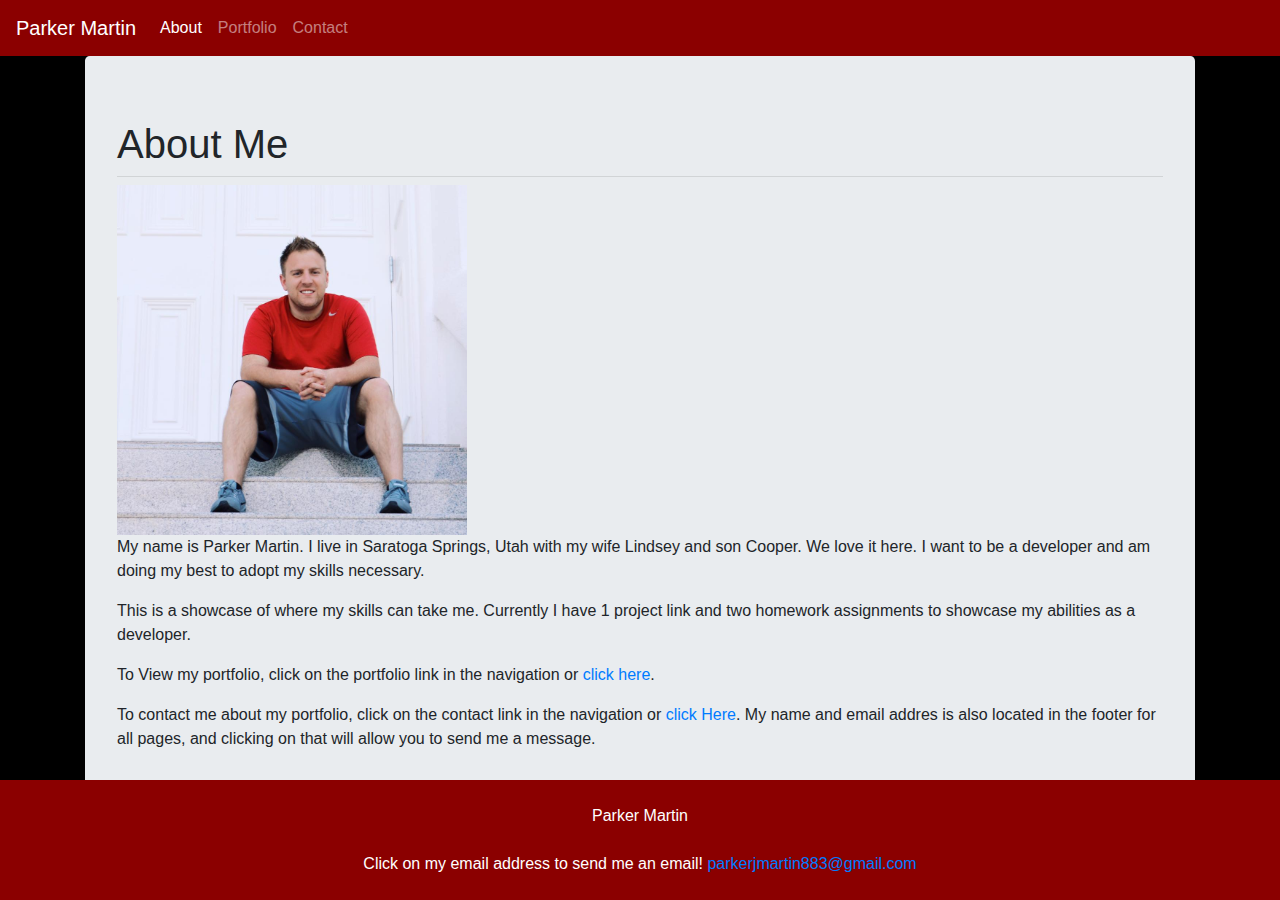
<file: index.html>
<!DOCTYPE html>
<html>
    <head>
        <meta charset="utf-8">
        <title></title>
        <link rel="stylesheet" href="https://maxcdn.bootstrapcdn.com/bootstrap/4.0.0/css/bootstrap.min.css">
        <link rel="stylesheet" href="style.css">
    </head>
    <body>
            <nav class="navbar navbar-expand-lg navbar-dark" style="background-color: darkred">
            <a class="navbar-brand" href="index.html">Parker Martin</a>
            <button class="navbar-toggler" type="button" data-toggle="collapse" data-target="#navbarNavAltMarkup" aria-controls="navbarNavAltMarkup" aria-expanded="false" aria-label="Toggle navigation">
              <span class="navbar-toggler-icon"></span>
            </button>
            <div class="collapse navbar-collapse" id="navbarNavAltMarkup">
              <div class="navbar-nav">
                <a class="nav-item nav-link active" href="index.html">About <span class="sr-only">(current)</span></a>
                <a class="nav-item nav-link" href="portfolio.html">Portfolio</a>
                <a class="nav-item nav-link" href="contact.html">Contact</a>
              </div>
              <div class="dropdown-menu" aria-labelledby="navbarDropdown">
                <a class="dropdown-item" href="index.html">About</a>
                <a class="dropdown-item" href="portfolio.html">Portfolio</a>
                <a class="dropdown-item" href="contact.html">Contact</a>
            </div>
        </nav>
      </div>
        <div class="container">
          <div class="row">
            <div class="col-xl-12">
              <div class="jumbotron">
                <h1 class="display 2">About Me</h1>
                  <hr class="my-2">
                  <img src="ParkerMartin.jpg" alt="Parker">
                    <p>My name is Parker Martin. I live in Saratoga Springs, Utah with my wife Lindsey and son Cooper. We love it here. I want to be a developer and am doing my best to adopt my skills necessary.</p>
                    <p>This is a showcase of where my skills can take me. Currently I have 1 project link and two homework assignments to showcase my abilities as a developer.
                    </p>
                    <p>To View my portfolio, click on the portfolio link in the navigation or <a href="portfolio.html">click here</a>.</p>
                    <p>To contact me about my portfolio, click on the contact link in the navigation or <a href="contact.html">click Here</a>. My name and email addres is also located in the footer for all pages, and clicking on that will allow you to send me a message.</p>

              </div>

            </div>
          </div>


        </div>
      <footer>
        <br />
        Parker Martin
        <br />
        <br />
        Click on my email address to send me an email! 
        <a href="mailto:parkerjmartin883@gmail.com">parkerjmartin883@gmail.com</a>
        <br /><br />
      </footer>
      <script src="https://code.jquery.com/jquery-3.4.1.slim.min.js" integrity="sha384-J6qa4849blE2+poT4WnyKhv5vZF5SrPo0iEjwBvKU7imGFAV0wwj1yYfoRSJoZ+n" crossorigin="anonymous"></script>
      <script src="https://cdn.jsdelivr.net/npm/popper.js@1.16.0/dist/umd/popper.min.js" integrity="sha384-Q6E9RHvbIyZFJoft+2mJbHaEWldlvI9IOYy5n3zV9zzTtmI3UksdQRVvoxMfooAo" crossorigin="anonymous"></script>
      <script src="https://stackpath.bootstrapcdn.com/bootstrap/4.4.1/js/bootstrap.min.js" integrity="sha384-wfSDF2E50Y2D1uUdj0O3uMBJnjuUD4Ih7YwaYd1iqfktj0Uod8GCExl3Og8ifwB6" crossorigin="anonymous"></script>

    </body>

</html>
</file>
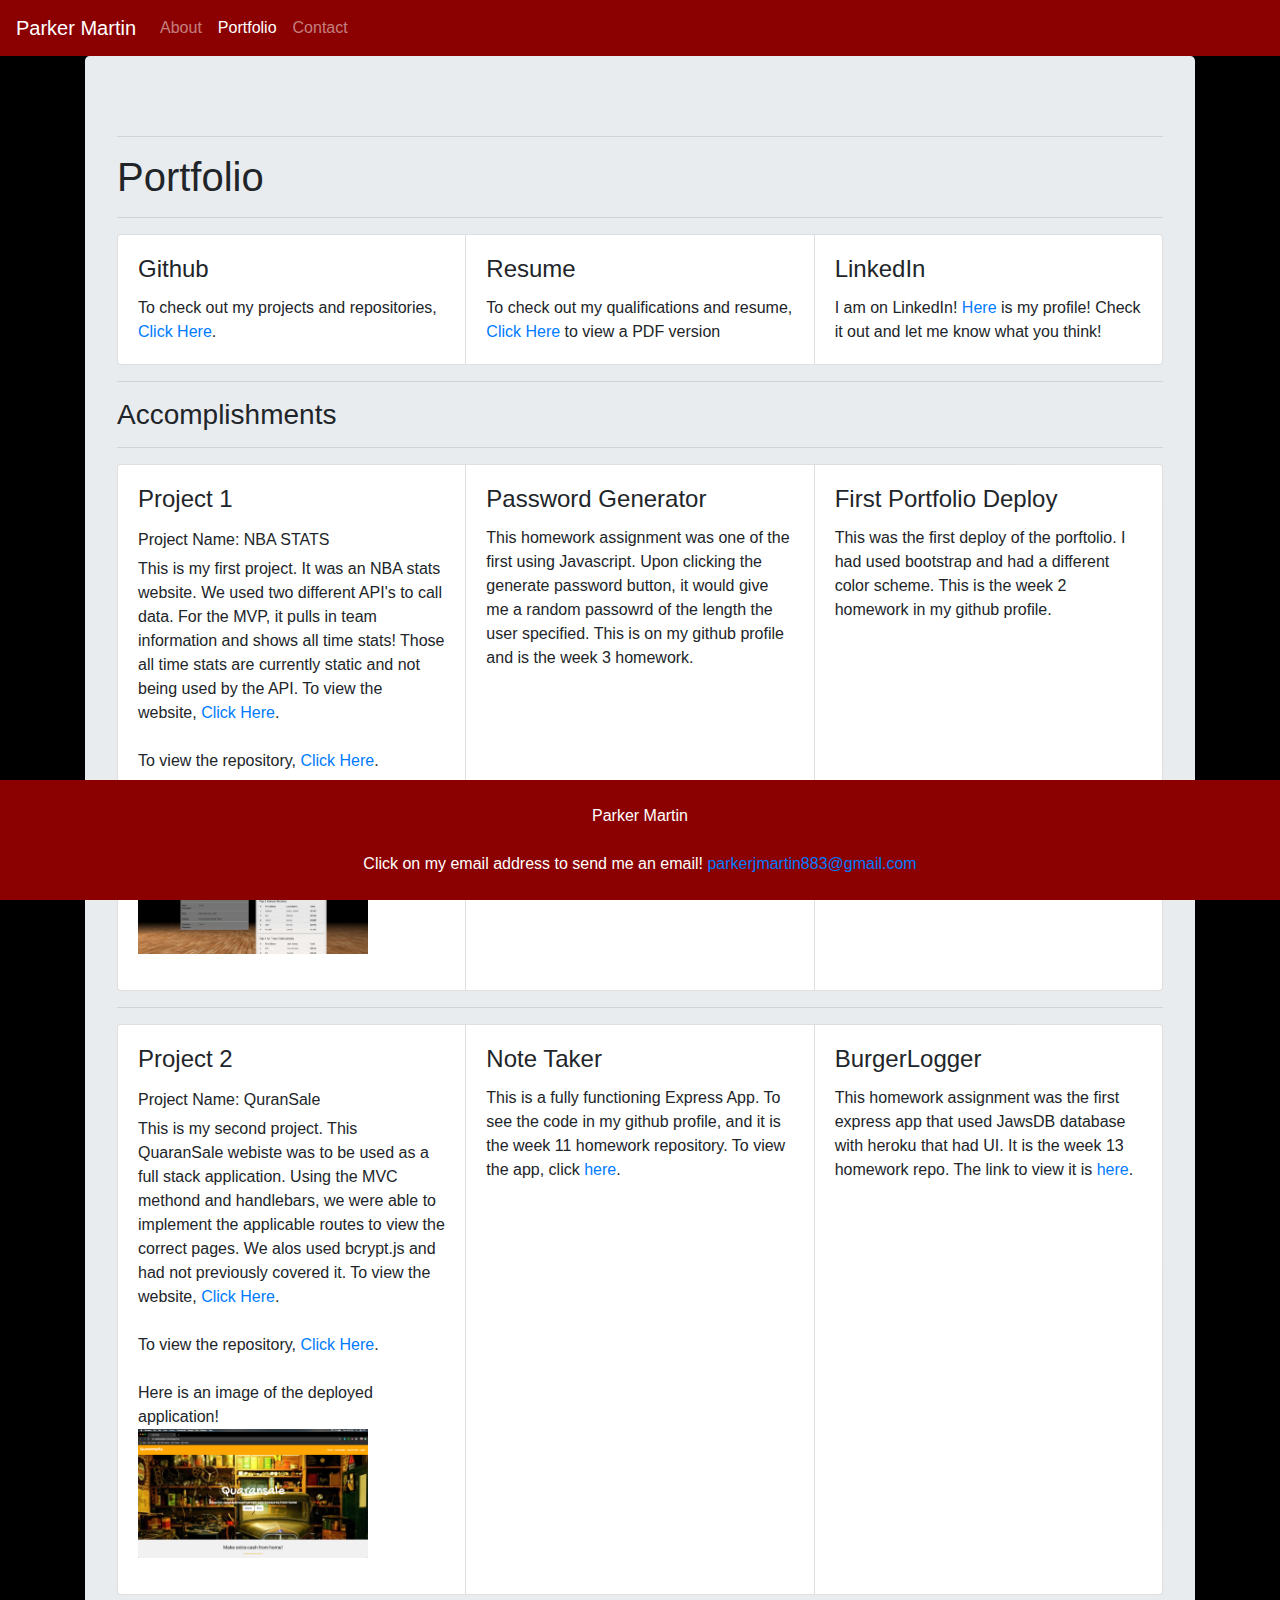
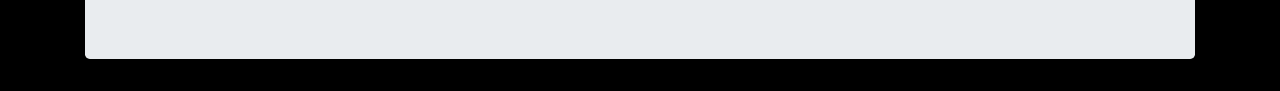
<file: portfolio.html>
<!DOCTYPE html>
<html>
   <head>
      <meta charset="utf-8">
      <title></title>
      <link rel="stylesheet" href="https://maxcdn.bootstrapcdn.com/bootstrap/4.0.0/css/bootstrap.min.css">
      <link rel="stylesheet" href="style.css">
   </head>
   <body>
      <nav class="navbar navbar-expand-lg navbar-dark" style="background-color: darkred">
         <a class="navbar-brand" href="index.html">Parker Martin</a>
         <button class="navbar-toggler" type="button" data-toggle="collapse" data-target="#navbarNavAltMarkup" aria-controls="navbarNavAltMarkup" aria-expanded="false" aria-label="Toggle navigation">
         <span class="navbar-toggler-icon"></span>
         </button>
         <div class="collapse navbar-collapse" id="navbarNavAltMarkup">
            <div class="navbar-nav">
               <a class="nav-item nav-link" href="index.html">About</a>
               <a class="nav-item nav-link active" href="portfolio.html">Portfolio<span class="sr-only">(current)</span></a>
               <a class="nav-item nav-link" href="contact.html">Contact</a>
            </div>
            <div class="dropdown-menu" aria-labelledby="navbarDropdown">
               <a class="dropdown-item" href="index.html">About</a>
               <a class="dropdown-item" href="portfolio.html">Portfolio</a>
               <a class="dropdown-item" href="contact.html">Contact</a>
            </div>
         </div>
      </nav>
      <div class="container">
         <div class="row">
            <div class="col-xl-12">
               <div class="jumbotron">
                  <hr>
                  <h1>Portfolio</h1>
                  <hr>
                  <div class="card-group">
                     <div class="card">
                       <div class="card-body">
                         <h4 class="card-title">Github</h4>
                         <p class="card-text">To check out my projects and repositories, <a href="https://github.com/pmarti9">Click Here</a>.</p>
                  
                       </div>
                     </div>
                     <div class="card">
                       <div class="card-body">
                         <h4 class="card-title">Resume</h4>
                         <p class="card-text">To check out my qualifications and resume, <a href="ParkerResume.docx.pdf" target="blank">Click Here</a> to view a PDF version</p>
                       </div>
                     </div>
                     <div class="card">
                       <div class="card-body">
                         <h4 class="card-title">LinkedIn</h4>
                         <p class="card-text">I am on LinkedIn! <a href="https://www.linkedin.com/in/parker-martin-a5361147/">Here</a> is my profile! Check it out and let me know what you think!</p>
                       </div>
                     </div>
                   </div>
                   <hr>
                   <h3>Accomplishments</h3>
                   <hr>
                   <div class="card-group">
                     <div class="card">
                       <div class="card-body">
                         <h4 class="card-title">Project 1</h4>
                         <p class="card-text">
                          <h6>Project Name: NBA STATS</h6>
                          This is my first project. It was an NBA stats website. We used two different API's to call data. For the MVP, it pulls in team information and shows all time stats! Those all time stats are currently static and not being used by the API. To view the website, <a href="https://swhorne.github.io/Project_G.O.A.T/">Click Here</a>.
                         <br>
                      <br>To view the repository, <a href="https://github.com/SWHorne/Project_G.O.A.T">Click Here</a>.
                      <br><br>
                      Here is an image of the deployed application!
                      <img class=proj1img src="./Project1Screenshot.png" alt="Project1Screenshot">
                     </p>
                  
                       </div>
                     </div>
                     <div class="card">
                       <div class="card-body">
                         <h4 class="card-title">Password Generator</h4>
                         <p class="card-text">This homework assignment was one of the first using Javascript. Upon clicking the generate password button, it would give me a random passowrd of the length the user specified. This is on my github profile and is the week 3 homework.</p>
                       </div>
                     </div>
                     <div class="card">
                       <div class="card-body">
                         <h4 class="card-title">First Portfolio Deploy</h4>
                         <p class="card-text">This was the first deploy of the porftolio. I had used bootstrap and had a different color scheme. This is the week 2 homework in my github profile.</p>
                       </div>
                     </div>
                   </div>
                   <hr>
                   <div class="card-group">
                    <div class="card">
                      <div class="card-body">
                        <h4 class="card-title">Project 2</h4>
                        <p class="card-text">
                          <h6>Project Name: QuranSale</h6>
                          This is my second project. This QuaranSale webiste was to be used as a full stack application. Using the MVC methond and handlebars, we were able to implement the applicable routes to view the correct pages.  We alos used bcrypt.js and had not previously covered it. To view the website, <a href="https://parkersproject.herokuapp.com/  ">Click Here</a>.
                         <br>
                      <br>To view the repository, <a href="https://github.com/MartinMartinez83/Project2">Click Here</a>.
                      <br><br>
                      Here is an image of the deployed application!
                      <img class=proj2img src="./QuaranSale.png" alt="Project2Screenshot">
                    </p>
                 
                      </div>
                    </div>
                    <div class="card">
                      <div class="card-body">
                        <h4 class="card-title">Note Taker</h4>
                        <p class="card-text">This is a fully functioning Express App.  To see the code in my github profile, and it is the week 11 homework repository. To view the app, click <a href="https://frozen-meadow-50876.herokuapp.com/">here</a>.</p>
                      </div>
                    </div>
                    <div class="card">
                      <div class="card-body">
                        <h4 class="card-title">BurgerLogger</h4>
                        <p class="card-text">This homework assignment was the first express app that used JawsDB database with heroku that had UI. It is the week 13 homework repo. The link to view it is <a href="https://glacial-beyond-66562.herokuapp.com/">here</a>.</p>
                      </div>
                    </div>
                  </div>
               </div>
            </div>
         </div>
      </div>
      <footer>
         <br />
         Parker Martin
         <br />
         <br />
         Click on my email address to send me an email! <a href="mailto:parkerjmartin883@gmail.com">parkerjmartin883@gmail.com</a>
         <br /><br />
      </footer>
      <script src="https://code.jquery.com/jquery-3.4.1.slim.min.js" integrity="sha384-J6qa4849blE2+poT4WnyKhv5vZF5SrPo0iEjwBvKU7imGFAV0wwj1yYfoRSJoZ+n" crossorigin="anonymous"></script>
      <script src="https://cdn.jsdelivr.net/npm/popper.js@1.16.0/dist/umd/popper.min.js" integrity="sha384-Q6E9RHvbIyZFJoft+2mJbHaEWldlvI9IOYy5n3zV9zzTtmI3UksdQRVvoxMfooAo" crossorigin="anonymous"></script>
      <script src="https://stackpath.bootstrapcdn.com/bootstrap/4.4.1/js/bootstrap.min.js" integrity="sha384-wfSDF2E50Y2D1uUdj0O3uMBJnjuUD4Ih7YwaYd1iqfktj0Uod8GCExl3Og8ifwB6" crossorigin="anonymous"></script>
   </body>
</html>
</file>
<file: style.css>
img {
   max-width: 350px;
   max-height: 350px;
}
body {
    background-color: black;
}
footer {
    position: fixed;
    background-color: darkred;
    text-align: center;
        left: 0;
        bottom: 0;
        width: 100%;
        color: white;
        text-align: center;
}
.proj1img {
    width: 75%;
}

.proj2img {
    width: 75%;
}
/* @media screen and (max-width: 768px){
body {
    background-color: darkred;
    color: black;
}; */
/* .jumbotron{
    background-color: black;
};
.card-group{
    background-color: black;
}
.card-title{
    background-color: black;
}
.cardbody {
    background-color: black;
}
.card-text{
    background-color: black;
}*/
</file>
